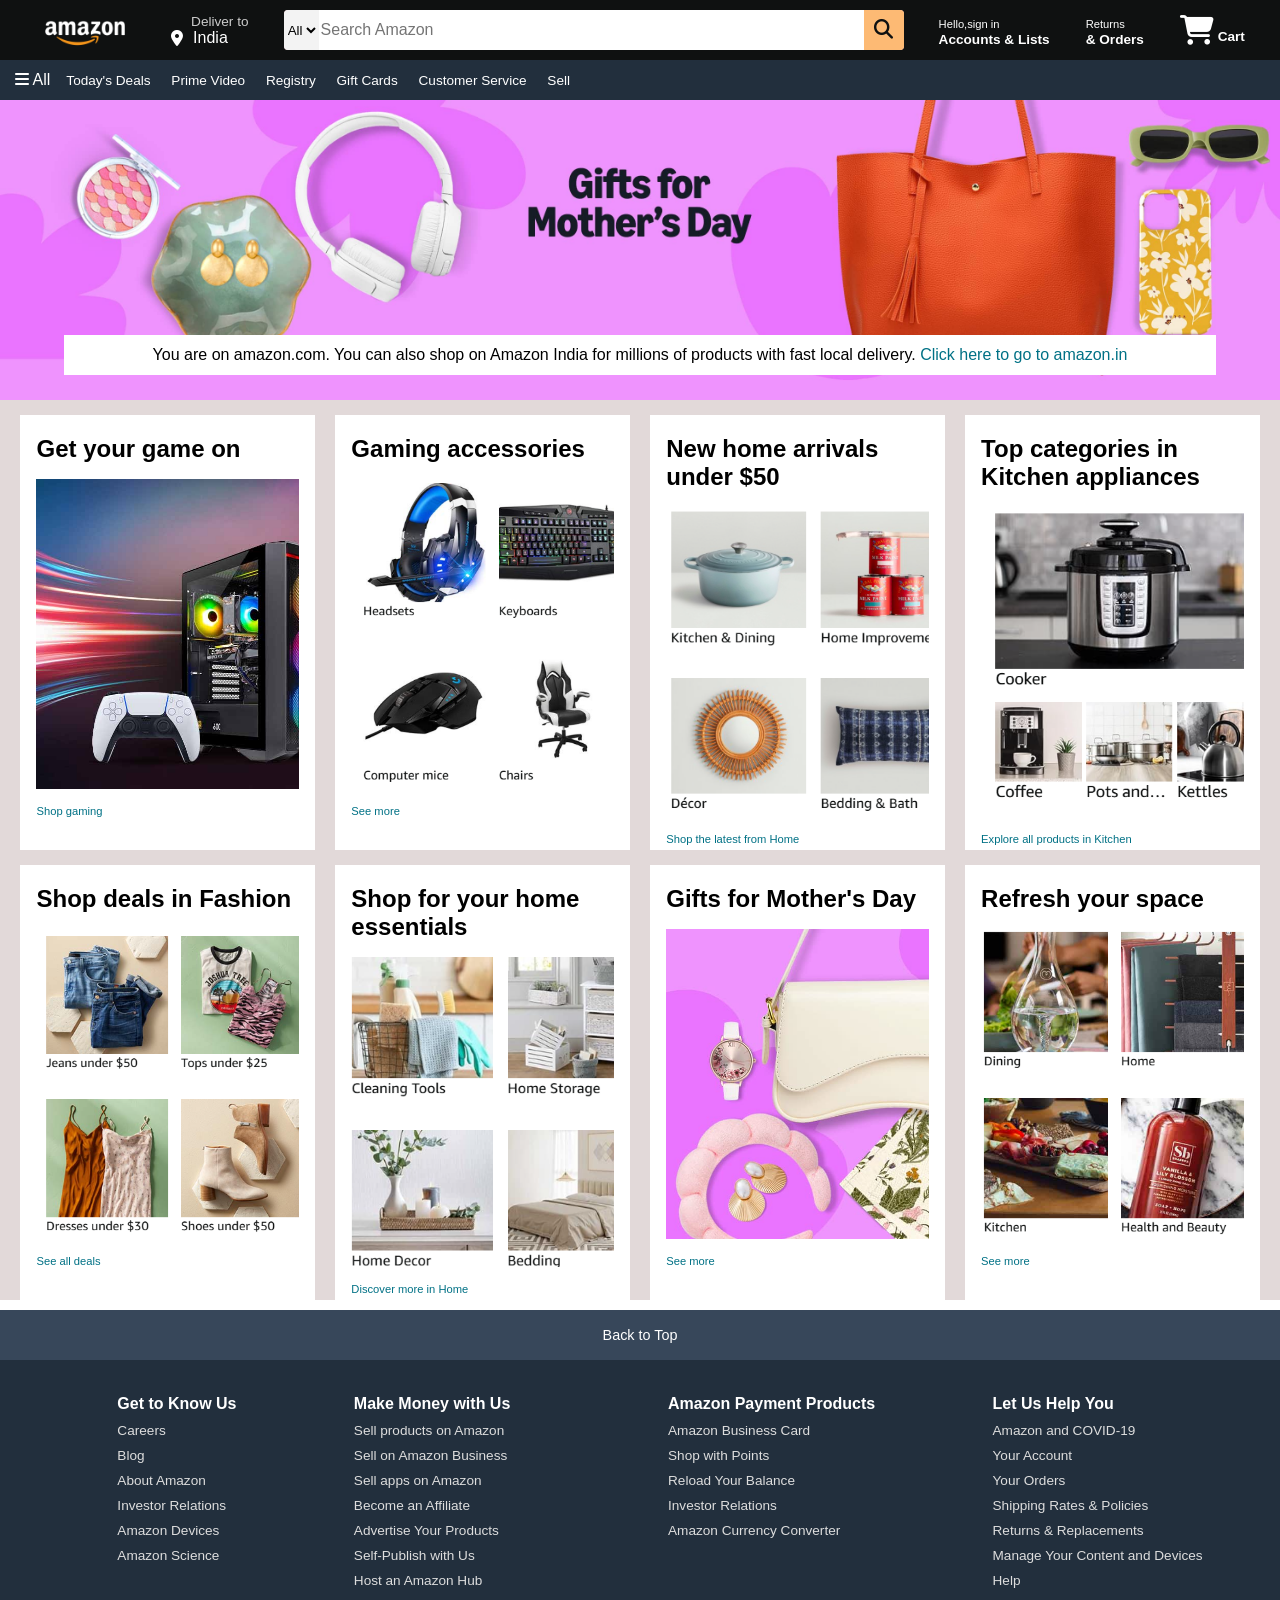
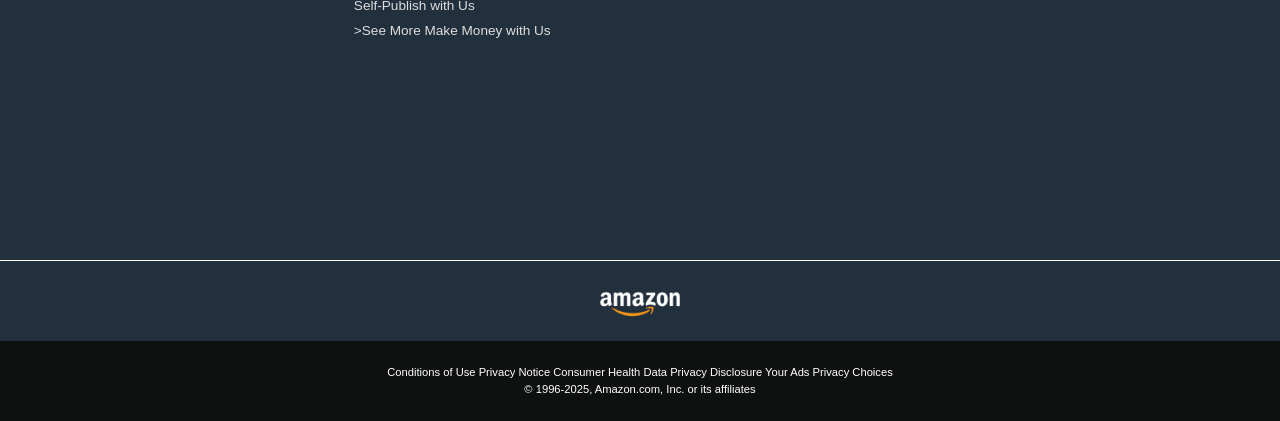
<file: index.html>
<!DOCTYPE html>
<html lang="en">
<head>
       <meta charset="UTF-8">
       <meta name="viewport" content="width=device-width, initial-scale=1.0">
       <title>Amazon</title>
       <link rel="stylesheet" href="https://cdnjs.cloudflare.com/ajax/libs/font-awesome/6.7.2/css/all.min.css" integrity="sha512-Evv84Mr4kqVGRNSgIGL/F/aIDqQb7xQ2vcrdIwxfjThSH8CSR7PBEakCr51Ck+w+/U6swU2Im1vVX0SVk9ABhg==" crossorigin="anonymous" referrerpolicy="no-referrer" />
       <link rel="stylesheet" href="stylee.css">
</head>
<body>
       <header>
              <div class="navbar">
                     <div class="nav-logo  border">
                            <div class="logo"></div>
                     </div>
                     <div class="nav-address  border" >
                            <p  class="add-first">Deliver to</p>
                            <div class="add-icon">
                                   <i class="fa-solid fa-location-dot"></i>
                                   <p class="add-sec">India</p>
                            </div>
                     </div>
                     <div class="nav-search">
                            <select class="search-select">
                                   <option>All</option>
                            </select>
                            <input placeholder="Search Amazon" class="search-input">
                            <div class="search-icon">
                                   <i class="fa-solid fa-magnifying-glass"></i>
                            </div>
                     </div>

                    <div class="nav-signin   border">
                       <p><span>Hello,sign in</span></p>
                       <p class="nav-second">Accounts & Lists</p>
                    </div>

                    <div class="nav-return  border">
                     <p><span>Returns</span></p>
                     <p class="nav-second">& Orders</p>
                    </div>

                    <div class="nav-cart border">
                     <i class="fa-solid fa-cart-shopping"></i>
                        Cart
                    </div>
              </div>

              <div class="panel">
                     <div class="panel-all">
                            <i class="fa-solid fa-bars"></i>
                           All
                     </div>
                     <div class="panel-ops ">
                            <p class="border">Today's Deals</p> 
                            <p class="border">Prime Video</p>
                            <p class="border"> Registry</p>
                            <p class="border"> Gift Cards</p>
                            <p class="border">Customer Service</p>
                            <p class="border">Sell</p>
                     </div>
                    
              </div>
       </header>
       <div class="hero-section">
              <div class="hero-msg">
                     <p>You are on amazon.com. You can also shop on Amazon India for millions of products with fast local delivery. <a>Click here to go to amazon.in</a></p>
              </div>
       </div>

       <div class="shop-section">
              
              <div class="box1 box">
                     <div class="box-content">
                            <h2>Get your game on</h2>
                     <div class="box-img" style="background-image:url('box1.jpg') ;"></div>
                     <p>Shop gaming</p>
                     </div>
              </div>
              <div class="box2 box">
                     <div class="box-content">
                            <h2>Gaming accessories</h2>
                     <div class="box-img" style="background-image:url('box2.png') ;"></div>
                     <p>See more</p>
                     </div>
              </div>
              <div class="box3 box">
                     <div class="box-content">
                            <h2>New home arrivals under $50</h2>
                     <div class="box-img" style="background-image:url('box3.png') ;"></div>
                     <p>Shop the latest from Home</p>
                     </div>
              </div>
              <div class="box4 box">
                     <div class="box-content">
                            <h2>Top categories in Kitchen appliances</h2>
                     <div class="box-img" style="background-image:url('box4.png') ;"></div>
                     <p>Explore all products in Kitchen</p>
                     </div>
              </div>

              <div class="box1 box">
                     <div class="box-content">
                            <h2>Shop deals in Fashion</h2>
                     <div class="box-img" style="background-image:url('box5.png') ;"></div>
                     <p>See all deals</p>
                     </div>
              </div>
              <div class="box2 box">
                     <div class="box-content">
                            <h2>Shop for your home essentials</h2>
                     <div class="box-img" style="background-image:url('box6.png') ;"></div>
                     <p>Discover more in Home</p>
                     </div>
              </div>
              <div class="box3 box">
                     <div class="box-content">
                            <h2>Gifts for Mother's Day</h2>
                     <div class="box-img" style="background-image:url('box7.jpg') ;"></div>
                     <p>See more</p>
                     </div>
              </div>
              <div class="box4 box">
                     <div class="box-content">
                            <h2>Refresh your space</h2>
                     <div class="box-img" style="background-image:url('box8.png') ;"></div>
                     <p>See more</p>
                     </div>
              </div>
       </div>
       <footer>
              <div class="foot-panel1">
                     Back to Top
              </div>
              <div class="foot-panel2">
                     <ul>
                            <p>Get to Know Us</p>
                            <a >Careers</a>
                             <a> Blog</a>
                            <a>About Amazon</a>
                            <a>Investor Relations</a>
                            <a>Amazon Devices</a>
                            <a>Amazon Science</a>  
                     </ul>  
                     <ul>
                            <p>Make Money with Us</p>
                            
                            <a>Sell products on Amazon</a>
                             <a> Sell on Amazon Business</a>
                            <a>Sell apps on Amazon</a>
                            <a>Become an Affiliate</a>
                            <a>Advertise Your Products</a>
                            <a>Self-Publish with Us</a>  
                            <a>Host an Amazon Hub</a>  
                            <a>Self-Publish with Us</a>  
                            <a >>See More Make Money with Us</a>
                     </ul> 
                     <ul>
                            <p>Amazon Payment Products</p>
                            <a>Amazon Business Card</a>
                             <a> Shop with Points</a>
                            <a>Reload Your Balance</a>
                            <a>Investor Relations</a>
                            <a>Amazon Currency Converter</a>  
                     </ul>  
                     <ul>
                            <p>Let Us Help You</p>
                            <a>Amazon and COVID-19</a>
                             <a> Your Account</a>
                            <a>Your Orders</a>
                            <a>Shipping Rates & Policies</a>
                            <a>Returns & Replacements</a>
                            <a>Manage Your Content and Devices</a> 
                            <a> Help</a>

                     </ul>     
              </div>

              <div class="foot-panel3">
                    <div class="logo"></div>
              </div>

              <div class="foot-panel4">
                     <div class="pages">
                            <a>Conditions of Use</a>
                            <a >Privacy Notice</a>
                            <a>Consumer Health Data Privacy Disclosure</a>
                            <a>Your Ads Privacy Choices</a>
                     </div>
                     <div class="copywrite">
                            © 1996-2025, Amazon.com, Inc. or its affiliates
                     </div>
              </div>
       </footer>
</body>
</html>
</file>
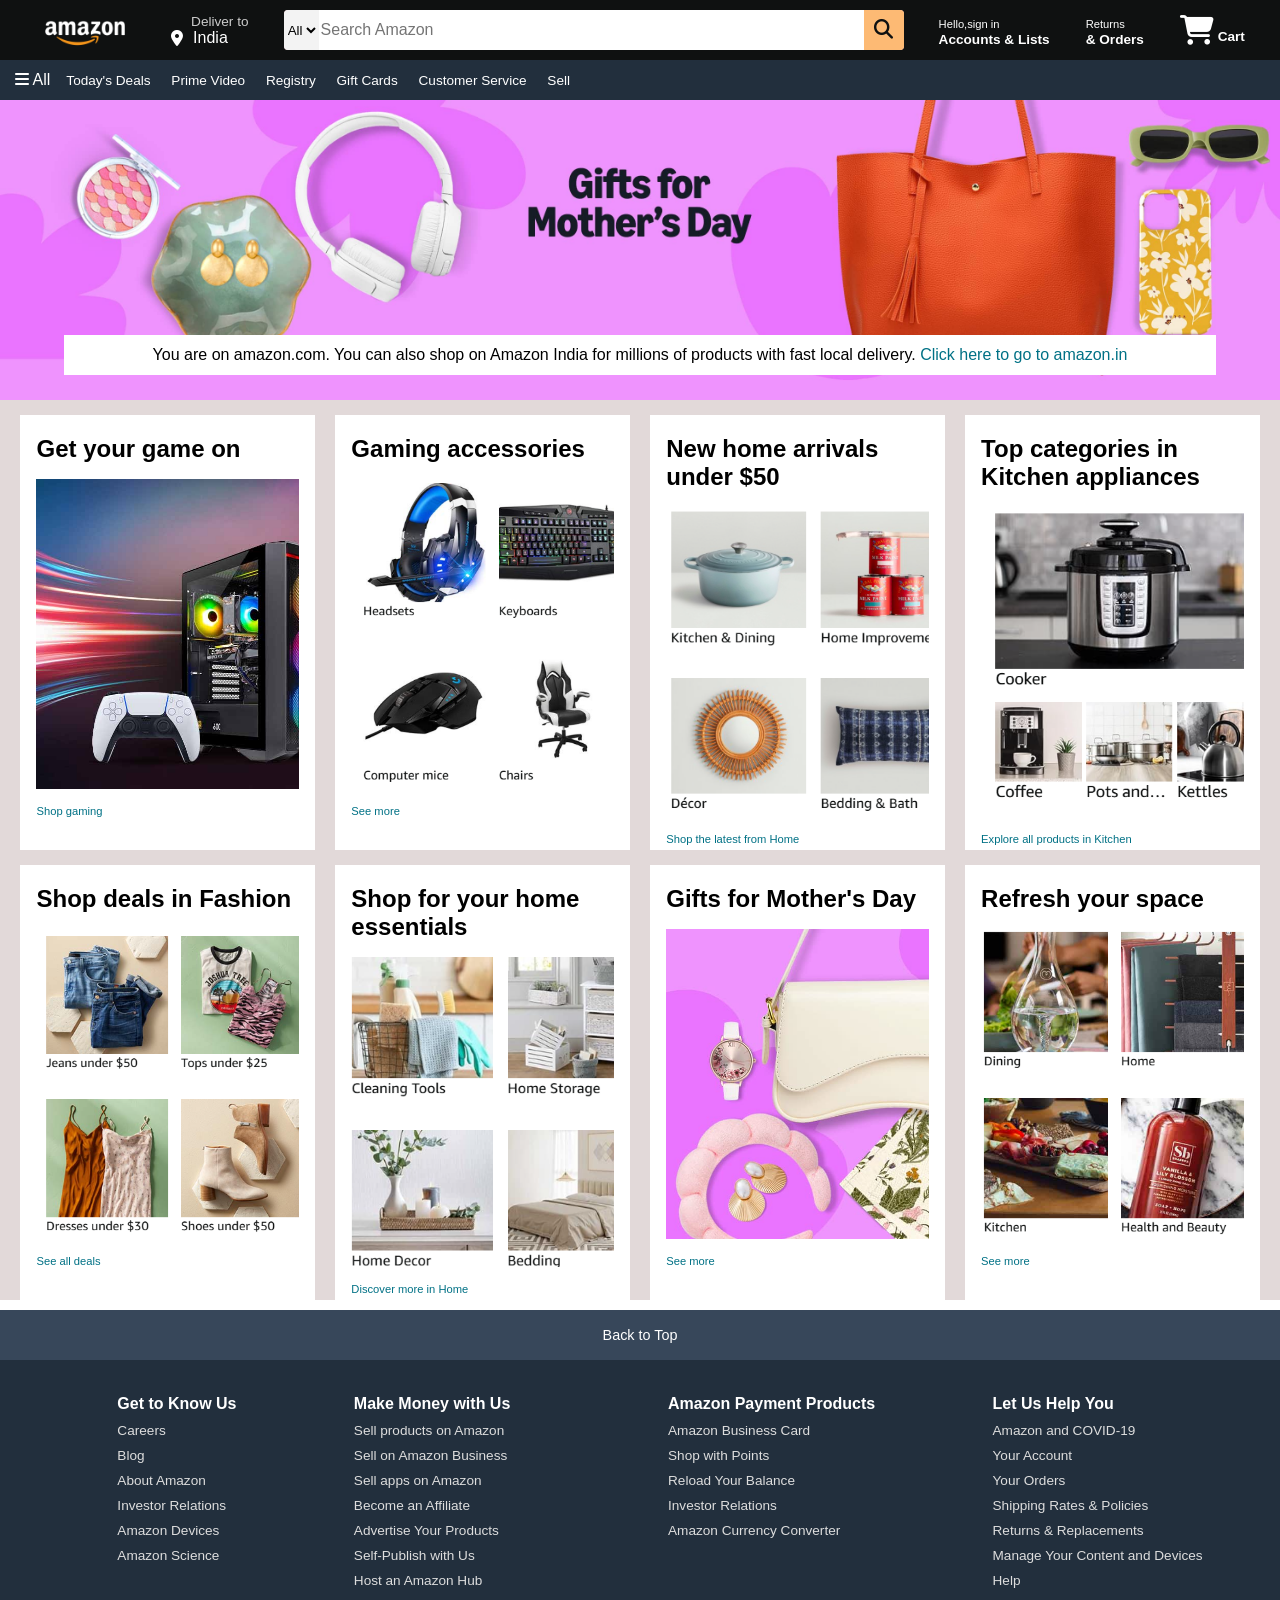
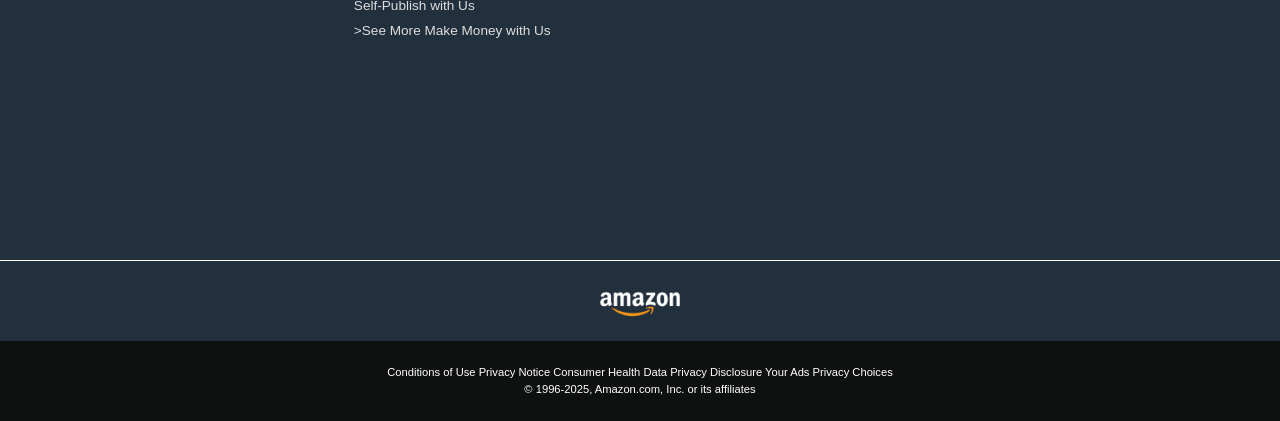
<file: Amazonclone.html>
<!DOCTYPE html>
<html lang="en">
<head>
       <meta charset="UTF-8">
       <meta name="viewport" content="width=device-width, initial-scale=1.0">
       <title>Amazon</title>
       <link rel="stylesheet" href="https://cdnjs.cloudflare.com/ajax/libs/font-awesome/6.7.2/css/all.min.css" integrity="sha512-Evv84Mr4kqVGRNSgIGL/F/aIDqQb7xQ2vcrdIwxfjThSH8CSR7PBEakCr51Ck+w+/U6swU2Im1vVX0SVk9ABhg==" crossorigin="anonymous" referrerpolicy="no-referrer" />
       <link rel="stylesheet" href="stylee.css">
</head>
<body>
       <header>
              <div class="navbar">
                     <div class="nav-logo  border">
                            <div class="logo"></div>
                     </div>
                     <div class="nav-address  border" >
                            <p  class="add-first">Deliver to</p>
                            <div class="add-icon">
                                   <i class="fa-solid fa-location-dot"></i>
                                   <p class="add-sec">India</p>
                            </div>
                     </div>
                     <div class="nav-search">
                            <select class="search-select">
                                   <option>All</option>
                            </select>
                            <input placeholder="Search Amazon" class="search-input">
                            <div class="search-icon">
                                   <i class="fa-solid fa-magnifying-glass"></i>
                            </div>
                     </div>

                    <div class="nav-signin   border">
                       <p><span>Hello,sign in</span></p>
                       <p class="nav-second">Accounts & Lists</p>
                    </div>

                    <div class="nav-return  border">
                     <p><span>Returns</span></p>
                     <p class="nav-second">& Orders</p>
                    </div>

                    <div class="nav-cart border">
                     <i class="fa-solid fa-cart-shopping"></i>
                        Cart
                    </div>
              </div>

              <div class="panel">
                     <div class="panel-all">
                            <i class="fa-solid fa-bars"></i>
                           All
                     </div>
                     <div class="panel-ops ">
                            <p class="border">Today's Deals</p> 
                            <p class="border">Prime Video</p>
                            <p class="border"> Registry</p>
                            <p class="border"> Gift Cards</p>
                            <p class="border">Customer Service</p>
                            <p class="border">Sell</p>
                     </div>
                    
              </div>
       </header>
       <div class="hero-section">
              <div class="hero-msg">
                     <p>You are on amazon.com. You can also shop on Amazon India for millions of products with fast local delivery. <a>Click here to go to amazon.in</a></p>
              </div>
       </div>

       <div class="shop-section">
              
              <div class="box1 box">
                     <div class="box-content">
                            <h2>Get your game on</h2>
                     <div class="box-img" style="background-image:url('box1.jpg') ;"></div>
                     <p>Shop gaming</p>
                     </div>
              </div>
              <div class="box2 box">
                     <div class="box-content">
                            <h2>Gaming accessories</h2>
                     <div class="box-img" style="background-image:url('box2.png') ;"></div>
                     <p>See more</p>
                     </div>
              </div>
              <div class="box3 box">
                     <div class="box-content">
                            <h2>New home arrivals under $50</h2>
                     <div class="box-img" style="background-image:url('box3.png') ;"></div>
                     <p>Shop the latest from Home</p>
                     </div>
              </div>
              <div class="box4 box">
                     <div class="box-content">
                            <h2>Top categories in Kitchen appliances</h2>
                     <div class="box-img" style="background-image:url('box4.png') ;"></div>
                     <p>Explore all products in Kitchen</p>
                     </div>
              </div>

              <div class="box1 box">
                     <div class="box-content">
                            <h2>Shop deals in Fashion</h2>
                     <div class="box-img" style="background-image:url('box5.png') ;"></div>
                     <p>See all deals</p>
                     </div>
              </div>
              <div class="box2 box">
                     <div class="box-content">
                            <h2>Shop for your home essentials</h2>
                     <div class="box-img" style="background-image:url('box6.png') ;"></div>
                     <p>Discover more in Home</p>
                     </div>
              </div>
              <div class="box3 box">
                     <div class="box-content">
                            <h2>Gifts for Mother's Day</h2>
                     <div class="box-img" style="background-image:url('box7.jpg') ;"></div>
                     <p>See more</p>
                     </div>
              </div>
              <div class="box4 box">
                     <div class="box-content">
                            <h2>Refresh your space</h2>
                     <div class="box-img" style="background-image:url('box8.png') ;"></div>
                     <p>See more</p>
                     </div>
              </div>
       </div>
       <footer>
              <div class="foot-panel1">
                     Back to Top
              </div>
              <div class="foot-panel2">
                     <ul>
                            <p>Get to Know Us</p>
                            <a >Careers</a>
                             <a> Blog</a>
                            <a>About Amazon</a>
                            <a>Investor Relations</a>
                            <a>Amazon Devices</a>
                            <a>Amazon Science</a>  
                     </ul>  
                     <ul>
                            <p>Make Money with Us</p>
                            
                            <a>Sell products on Amazon</a>
                             <a> Sell on Amazon Business</a>
                            <a>Sell apps on Amazon</a>
                            <a>Become an Affiliate</a>
                            <a>Advertise Your Products</a>
                            <a>Self-Publish with Us</a>  
                            <a>Host an Amazon Hub</a>  
                            <a>Self-Publish with Us</a>  
                            <a >>See More Make Money with Us</a>
                     </ul> 
                     <ul>
                            <p>Amazon Payment Products</p>
                            <a>Amazon Business Card</a>
                             <a> Shop with Points</a>
                            <a>Reload Your Balance</a>
                            <a>Investor Relations</a>
                            <a>Amazon Currency Converter</a>  
                     </ul>  
                     <ul>
                            <p>Let Us Help You</p>
                            <a>Amazon and COVID-19</a>
                             <a> Your Account</a>
                            <a>Your Orders</a>
                            <a>Shipping Rates & Policies</a>
                            <a>Returns & Replacements</a>
                            <a>Manage Your Content and Devices</a> 
                            <a> Help</a>

                     </ul>     
              </div>

              <div class="foot-panel3">
                    <div class="logo"></div>
              </div>

              <div class="foot-panel4">
                     <div class="pages">
                            <a>Conditions of Use</a>
                            <a >Privacy Notice</a>
                            <a>Consumer Health Data Privacy Disclosure</a>
                            <a>Your Ads Privacy Choices</a>
                     </div>
                     <div class="copywrite">
                            © 1996-2025, Amazon.com, Inc. or its affiliates
                     </div>
              </div>
       </footer>
</body>
</html>
</file>
<file: stylee.css>
*{
       margin:0;
       font-family:Arial;
       border:border-box;
}

.navbar{
     height:60px;
     
     background-color: #0f1111;
     color:white;
     display:flex;
     align-items:center;
     justify-content: space-evenly;
}
.nav-logo{
       height:50px;
       width: 100px;

}

.logo{
       background-image: url("amazon_logo.png");
       background-size: cover;
       height:50px;
       width:100%;
} 
.border{
       border:1.5px solid transparent;
}
.border:hover{
       border:1.5px solid white;
}

.add-first{
       color:#cccccc;
       font-size:0.85rem;
       margin-left:20px;
}
.add-sec{
       font-size:1rem;
       margin-left:10px;
}
.add-icon{
       display:flex;
       align-items:center;
}



/** box 3**/

.nav-search{
       display:flex;
       justify-content:space-evenly;
       background-color: pink;
       width:620px;
       height:40px;
       border-radius:4px;
}

.search-select{
       background-color: #f3f3f3;
       width:40px;
       text-align:center;
       border-top-left-radius:4px;
       border-bottom-left-radius:4px;
       border:none;
}

.search-input{
     width:100%;
     border:none;
     font-size: 1rem;
     
}

.search-icon{
       width: 45px;
       display:flex;
       justify-content: center;
       align-items: center;
       font-size:1.2rem;

       background-color: #FDBA74;

       border-top-right-radius:4px;
       border-bottom-right-radius:4px;
       color:#0f1111;
}

.nav-search:hover{
       border: 2px solid orange;
}

/* box 4 &5*/

span{
       font-size:0.7rem;
}
.nav-second{
       font-size:0.85rem;
       font-weight: 700;
}


/*Box 6 */

.nav-cart i{
       font-size: 30px;
}

.nav-cart{
       font-size:0.85rem;
       font-weight: 700;
}

/**panel*/

.panel{
       height:40px;
       background-color: #222f3d;
       display:flex;
       color:white;
       align-items:center;
       
}
.panel-all{
       margin-left: 15px;
}
.panel-ops p{
       display:inline;
       margin-left: 15px;
}

.panel-ops{
       width:70%;
       font-size: 0.85rem;

}
.panel-deals{
       font-size:0.9rem;
       font-weight: 700;
}

/* Hero Section */


.hero-section{
       background-image: url("gift_mothersday.jpg");
       background-size:cover;
       height:300px;
       display:flex;
       justify-content: center;
       align-items: flex-end;

}

.hero-msg{
       background-color: white;
       font-family: 0.85rem;
       color:black;
       height:40px;
       display:flex;
       align-items: center;
       justify-content: center;
       width: 90%;
       margin-bottom:25px;
}
.hero-msg a{
       color:#007185;
}


/* Shop section */

.shop-section{
       display: flex;
       flex-wrap:wrap;
       justify-content: space-evenly;
       background-color:#e2d9d9;
}
.box{
       height:400px;
       width:23%;


       background-color: white;
       padding:20px 0px 15px ;
       margin-top:15px;
}
.box p{
       font-size: 0.7rem;
}
.box-content{
       margin-left:1rem;
       margin-right: 1rem;
}

.box-img{
       height:310px;
       background-size:cover ;
       margin-bottom: 1rem;
       margin-top: 1rem;
}
.box-content p{
       color:#007185;
}
.footer{
       margin-top:15px;
}
.foot-panel1{
       background-color: #37475a;
       height:50px;
       color:white;
       display: flex;
       justify-content: center;
       align-items: center;
       font-size: 0.9rem;
       margin-top: 10px;
}
.foot-panel2{
       background-color: #222f3d;
       color:white;
       height: 500px;
       display:flex;
       justify-content: space-evenly;
}
.foot-panel2 p{
       font-weight: 700;
}
ul{
       margin-top: 35px;
}

ul a{
       display: block;
       font-size: 0.85rem;
       margin-top: 10px;
       color:#dddddd;
}


.foot-panel3{
       background-color: #222f3d;
       color: white;
       border-top:0.5px solid white;
       height:80px;
       display: flex;
       align-items: center;
       justify-content: center;
}
.logo{
       background-image: url("amazon_logo.png");
       background-size: cover;
       height:50px;
       width: 100px;
}

.foot-panel4{
       background-color: #0f1111;
       color: white;
       height:80px;
       font-size: 0.7rem;
       text-align: center;
      
}

.pages{

       padding-top: 25px;
}

.copywrite{
     padding-top: 5px;
}
</file>
